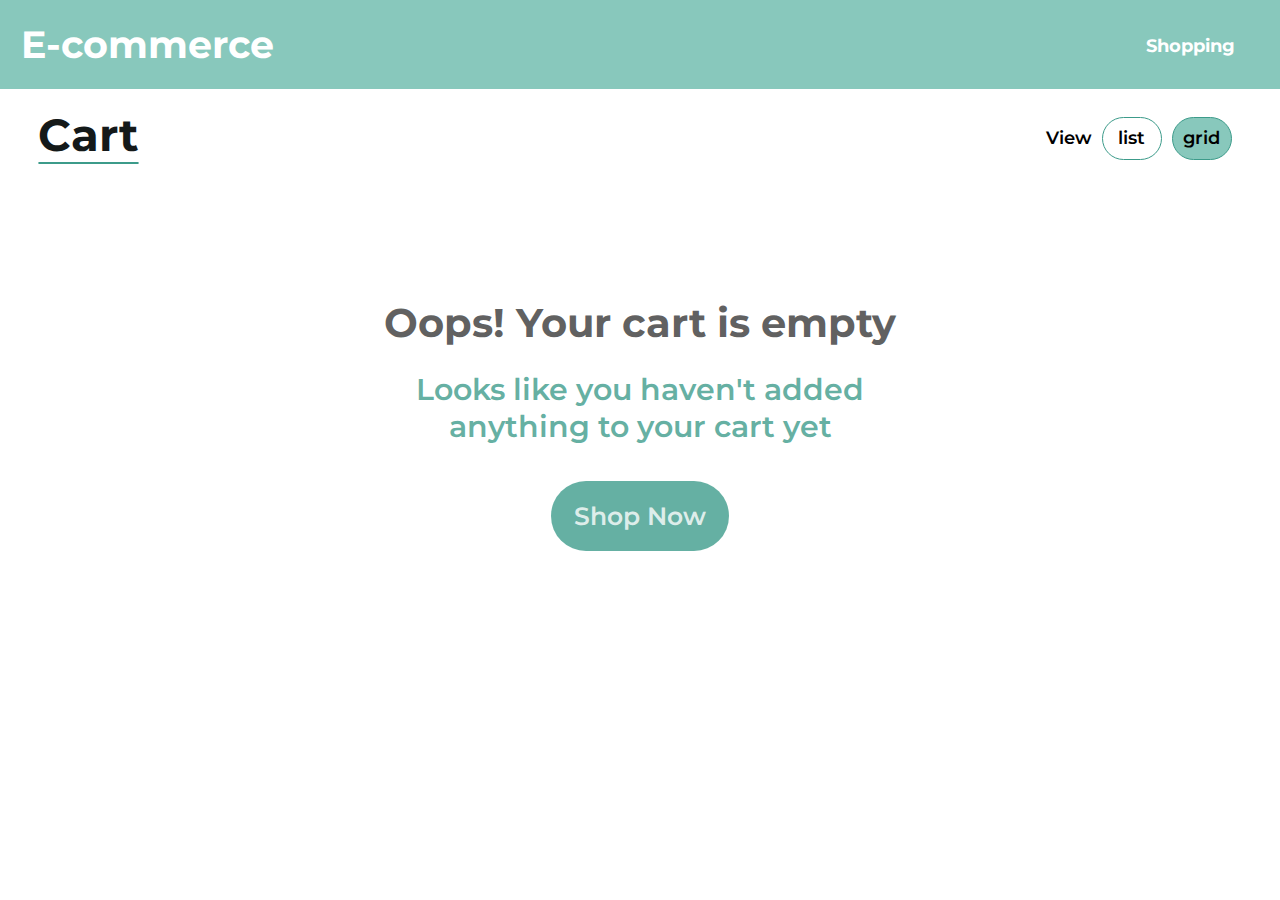
<file: cart.html>
<!DOCTYPE html>
<html lang="en">
  <head>
    <meta charset="UTF-8" />
    <meta name="viewport" content="width=device-width, initial-scale=1.0" />
    <link rel="stylesheet" href="./styles/cart.css" type="text/css" />
    <link rel="stylesheet" href="./styles/seller.css" />
    <link
      rel="stylesheet"
      href="https://pro.fontawesome.com/releases/v5.10.0/css/all.css"
      integrity="sha384-AYmEC3Yw5cVb3ZcuHtOA93w35dYTsvhLPVnYs9eStHfGJvOvKxVfELGroGkvsg+p"
      crossorigin="anonymous"
    />
    <title>E-commerce Website</title>
  </head>

  <body>
    <header class="header">
      <a href="index.html ">E-commerce</a>
      <div class="goShoppingDiv">
        <a href="customer.html" ><i class="fad fa-store"></i> Shopping </a>
      </div>
    </header>
    <div class="cart">
      <h2>
        Cart
        <hr />
      </h2>
      <div class="btns-container">
        <p>View</p>
        <button class="view-btn" id="list-view-btn">list</button>
        <button class="view-btn selected" id="grid-view-btn">grid</button>
      </div>
    </div>
    <div class="empty-cart-container">
      <strong>Oops! Your cart is empty</strong>
      <span
        >Looks like you haven't added <br />
        anything to your cart yet</span
      >
      <button><a href="customer.html">Shop Now</a></button>
    </div>
    <div class="cards-container"></div>
    <div class="total-price-container hide">
      <strong>Total Price : $ </strong>
      <span class="total-price">0</span>
    </div>
    <div class="btn-checkout-container hide">
      <button class="btn-checkout">CHECKOUT</button>
    </div>
    <script src="./scripts/global.js"></script>
    <script src="./scripts/cart.js"></script>
  </body>
</html>
</file>
<file: styles/cart.css>
@import url("https://fonts.googleapis.com/css2?family=Montserrat:wght@200&display=swap");
* {
    margin: 0;
    padding: 0;
    font-family: "Montserrat", sans-serif;
    text-decoration: none;
}

button:focus {
    outline: 0;
}

.empty-cart-container {
    display: flex;
    flex-direction: column;
    justify-content: center;
    align-items: center;
    margin: 10% 3% 3% 3%;
}

.empty-cart-container strong {
    font-size: 40px;
    margin-bottom: 2%;
    color: #363636ca;
    text-align: center;
}

.empty-cart-container span {
    font-size: 30px;
    margin-bottom: 2%;
    font-weight: 600;
    color: #3c9b8ac9;
    text-align: center;
}

.empty-cart-container button a {
    color: #ffffffcc;
}

.empty-cart-container button {
    border: none;
    background-color: #3c9b8ac9;
    border-radius: 50px;
    font-size: 25px;
    font-weight: 600;
    margin-top: 1%;
    padding: 20px;
}

.cart {
    display: flex;
    justify-content: space-between;
    margin: 1.4% 3% 2% 3%;
}

.cart h2 {
    color: #141919;
    font-size: 45px;
}

.cart h2 hr {
    color: #3c9b8a;
    border: solid 1px;
    border-radius: 50px;
}

.btns-container {
    display: flex;
    align-items: center;
    font-size: 18px;
    font-weight: 600;
    padding: 5px;
}

.btns-container button {
    font-size: 18px;
    font-weight: 600;
    cursor: pointer;
    height: fit-content;
    width: 60px;
    border: solid 0.5px #3c9b8a;
    border-radius: 25px;
    background-color: #ffffff;
    padding: 5%;
}

.btns-container>* {
    margin: 5px;
}

.btns-container button:hover {
    background-color: #88c8bc;
}

.selected {
    background-color: #88c8bc !important;
}

.btn-checkout-container {
    display: flex;
    justify-content: center;
    margin: 1%;
}

.btn-checkout {
    border: none;
    background-color: #88c8bc;
    border-radius: 50px;
    padding: 20px;
    font-size: 30px;
    font-weight: 600;
    letter-spacing: 2px;
    color: white;
    cursor: pointer;
}

.total-price-container {
    display: flex;
    margin-left: 2%;
    margin-top: 2%;
    font-size: 20px;
    font-weight: 600;
}

.total-price {
    width: 30%;
    border: none;
    background-color: white;
    outline: 0;
}


/* grid view style */

.card {
    display: flex;
    flex-direction: column;
    border: solid 1px #3c9b8a;
    padding: 25px;
    margin: 0 2%;
    box-shadow: -5px 6px 16px -6px rgba(0, 0, 0, 0.59);
}

.card-image {
    width: 225px;
    margin: auto;
    height: 225px;
    margin-bottom: 10px;
    font-size: 23px;
}

.first-row-container {
    display: flex;
    justify-content: space-between;
    align-items: center;
    padding: 5px;
    font-size: 20px;
    font-weight: 700;
}

.second-row-container {
    display: flex;
    justify-content: space-between;
    align-items: center;
    font-size: 20px;
    padding: 5px;
}

.delete-btn {
    border: none;
    background: white;
    font-size: 30px;
    cursor: pointer;
}

.quantity-container {
    display: flex;
    justify-content: center;
    align-items: center;
    font-size: 15px;
    font-weight: 600;
}

.item-quantity {
    border: none;
    width: 20%;
    outline: 0;
    margin-left: 10px;
    font-size: 15px;
}

.cards-grid {
    display: flex;
    flex-wrap: wrap;
    width: 100%;
}

.hide {
    display: none;
}


/* list view style */

.titles {
    display: flex;
    width: 60%;
    margin: auto;
    margin-top: 1%;
    font-size: 22px;
    font-weight: 700;
    justify-content: center;
    align-items: center;
    padding: 15px;
    border: solid 2px #88c8bc;
    border-radius: 25px;
    background: #dcefec;
}

.titles2 {
    display: flex;
    width: 60%;
    height: 60px;
    margin: 19px auto 0;
    margin-top: 2%;
    font-size: 22px;
    font-weight: 700;
    justify-content: center;
    align-items: center;
    padding: 15px;
    border: solid 2px #88c8bc;
    border-radius: 25px;
    background: #dcefec;
}

.product-title {
    padding: 2%;
    width: 50%;
    text-align: center;
}

.price-title {
    padding: 2%;
    width: 20%;
    text-align: center;
    border-left: solid 2px #88c8bc;
}

.price-title2 {
    padding: 2%;
    width: 15%;
    text-align: center;
    border-left: solid 2px #88c8bc;
    border-right: solid 2px #88c8bc;
}

.category-title {
    padding: 2%;
    width: 25%;
    text-align: center;
    border-left: solid 2px #88c8bc;
}

.add-to-cart-title {
    padding: 2%;
    width: 10%;
    font-size: 20px;
    font-weight: bold;
    text-align: center;
}

.quantity-title {
    padding: 2%;
    width: 20%;
    text-align: center;
    border-left: solid 2px #88c8bc;
    border-right: solid 2px #88c8bc;
}

.empty-field {
    width: 10%;
    border-left: solid 2px #88c8bc;
}

.product-row {
    display: flex;
    width: 60%;
    margin: auto;
    justify-content: center;
    align-items: center;
    padding: 15px;
    border-radius: 25px;
    margin-top: 0.5%;
    border: solid 2px #88c8bc;
    background: #fafcfb;
    font-size: 20px;
}

.image-container {
    display: flex;
    width: 20%;
    justify-content: center;
    align-items: center;
    font-size: 22px;
}

.product-image {
    width: 80%;
    box-shadow: -6px 6px 11px -9px rgba(0, 0, 0, 0.55);
}

.product-name {
    width: 30%;
    padding: 2%;
    border-right: solid 2px #88c8bc;
}

.product-price {
    padding: 2%;
    text-align: center;
    width: 20%;
    border-right: solid 2px #88c8bc;
}

.product-price2 {
    padding: 2%;
    text-align: center;
    width: 15%;
    border-right: solid 2px #88c8bc;
}

.product-category {
    padding: 2%;
    text-align: center;
    width: 25%;
    border-right: solid 2px #88c8bc;
}

.product-add-to-cart {
    padding: 2%;
    text-align: center;
    width: 10%;
    border-right: solid 2px #88c8bc;
}

.product-quantity {
    padding: 2%;
    width: 20%;
    border: none;
    outline: 0;
    background: none;
    text-align: center;
    font-size: inherit;
    border-right: solid 2px #88c8bc;
}

.delete-btn-grid {
    width: 10%;
    background: none;
    border: none;
    font-size: 22px;
    cursor: pointer;
}

.cards-list {
    display: flex;
    flex-direction: column;
}

.goShoppingDiv {
    margin-right: 50px !important;
    text-align: center;
    margin-top: 22px;
}

.goShoppingDiv a {
    font-size: 18px !important;
}

.cart-icon {
    color: white;
}

@media screen and (max-width: 900px) {
    .titles {
        width: 80%;
    }
    .titles2 {
        width: 80%;
    }
    .product-row {
        width: 80%;
    }
}
</file>
<file: styles/seller.css>
* {
    padding: 0rem;
    margin: 0rem;
    font-family: 'Montserrat', sans-serif;
    text-decoration: none;
}

.header {
    display: flex;
    justify-content: space-between;
    padding: .8rem;
    top: 0;
    width: 100%;
    background-color: #88C8BC;
}

.header a {
    text-decoration: none;
    color: white;
    font-weight: bold;
    font-family: 'Montserrat', sans-serif;
    cursor: pointer;
    font-size: 38px;
    padding: .5rem;
}

.div__button {
    margin-top: 2rem;
    margin-right: 1.5rem;
    align-items: center;
    justify-content: center;
    font-size: 25px;
    align-items: center;
    border: .1rem solid #72C1B2;
    padding: 30px;
    border-radius: 50px;
    font-weight: initial;
}

.btn__container {
    display: flex;
    justify-content: center;
}

.button__seller {
    background-color: #88C8BC;
}

.button__customer {
    background-color: white;
}

div button a {
    padding: .2rem;
    text-decoration: none;
    color: black;
    font-family: 'Montserrat', sans-serif;
    cursor: pointer;
}

.div__product {
    display: flex;
    align-items: center;
    font-size: 18px;
    font-weight: 600;
    padding: 10px;
}

.div__product h2 {
    color: #141919;
    font-size: 45px;
    font-weight: lighter;
}

.div__product {
    display: flex;
    margin: 3% 3% 0 3%;
}

.div__product hr {
    color: #3C9B8A;
    border: solid 1px;
    border-radius: 50px;
}

.div__empty__storage {
    margin: 7rem;
}

.div__empty__storage strong {
    font-size: 30px;
}

.div__empty__storage span {
    padding-top: 2rem;
    font-size: 20px;
}

.div__add {
    background-color: white;
    border-radius: 50px;
    padding: 25px;
    border: .1rem solid #72C1B2;
    margin: 40px;
    font-size: 30px;
    font-weight: 600;
    letter-spacing: 2px;
    color: white;
    cursor: pointer;
}

.products__view {
    padding-right: .2px;
    display: flex;
    flex-wrap: wrap;
    width: 100%;
}

.product__card {
    display: flex;
    flex-direction: column;
    border: solid 1px #3C9B8A;
    padding: 25px;
    margin: 2%;
    box-shadow: -5px 6px 16px -6px rgba(0, 0, 0, 0.59);
}

.product__image {
    width: 225px;
    margin: auto;
    height: 225px;
    margin-bottom: 10px;
    font-size: 23px;
}

.product__price {
    font-size: 19px;
    padding-top: 1.4px;
}

.seconed__container {
    display: flex;
    justify-content: space-between;
    align-items: center;
    padding: 5px;
    font-size: 20px;
    font-weight: 700;
}

.product__delete {
    border: none;
    background: white;
    font-size: 25px;
    cursor: pointer;
}

.product__edit {
    color: black;
    font-size: 25px;
    outline: none;
    border: hidden;
    background-color: white;
}

.third__container {
    display: flex;
    justify-content: space-between;
    align-items: center;
    font-size: 20px;
    padding: 5px;
}

.product__delete {
    padding-left: 5px;
}

.font__decoration {
    font-size: 19px;
    font-weight: 400;
    color: rgb(134, 133, 133);
}

@media screen and (max-width: 900px) {
    .products__view {
        align-content: center;
        justify-content: center;
    }
}

@media screen and (max-width: 600px) {
    .products__view {
        align-content: center;
        justify-content: center;
    }
}
</file>
